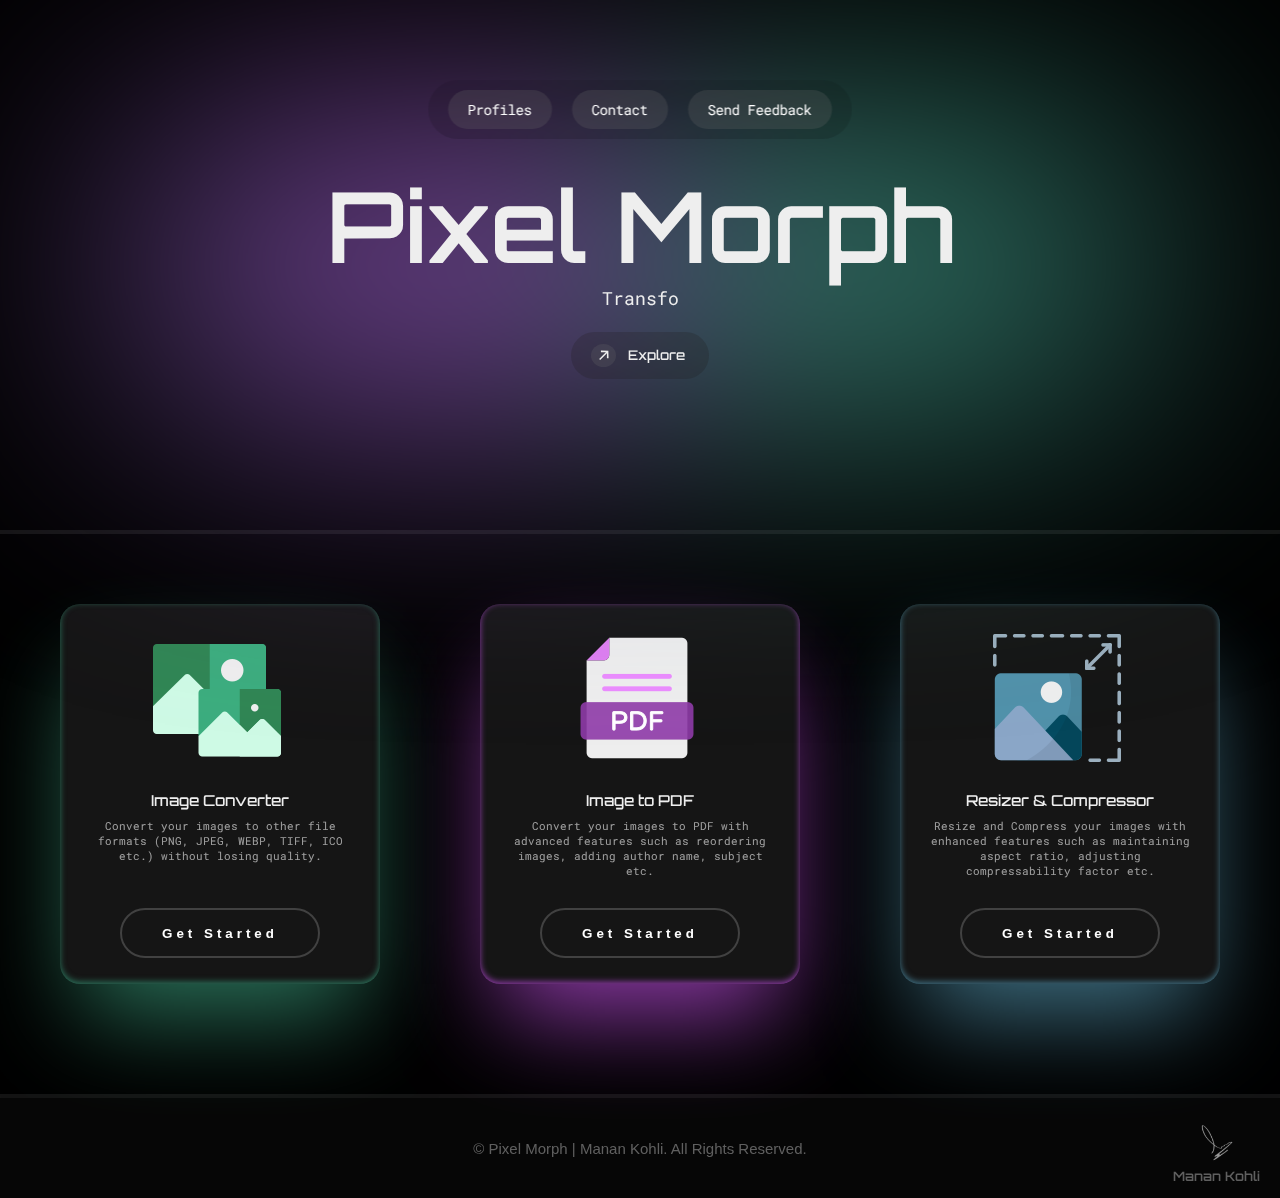
<file: index.html>
<!DOCTYPE html>
<html lang="en">
<head>
    <meta charset="UTF-8">
    <meta name="viewport" content="width=device-width, initial-scale=1.0">
    <title>Pixel Morph</title>
    <link rel="stylesheet" href="styles.css">
    <link rel="icon" href="favicon.ico" type="image/x-ico">

</head>
<body>
<div class="blob-outer-container">
    <div class="blob-inner-container">
        <div class="blob"></div>
    </div>
</div>
<div class="home-page">
  <nav class="navbar">
    <div class="nav-item">
        <button class="nav-btn">Profiles</button>
        <div class="dropdown">
            <a href="https://www.instagram.com/manankohli_2310/" target="_blank">Instagram</a>
            <a href="https://x.com/manan_kohli23" target="_blank">Twitter</a>
            
        </div>
    </div>

    <div class="nav-item">
        <button class="nav-btn">Contact</button>
        <div class="dropdown">
            <a href="mailto:manankohli38@gmail.com">Email</a>
        </div>
    </div>

    <div class="nav-item">
        <button class="nav-btn">Send Feedback</button>
        <div class="dropdown">
            <a href="mailto:manankohli38@gmail.com?subject=Feedback">Email Feedback</a>
        </div>
    </div>
  </nav>
    <div class="title">Pixel Morph</div>
    <br>
    <span id="typewriter"></span>
    <br>
<a class="atag" style="z-index: 100; position: absolute; " href="#hr"><button  class="button" style="--clr: rgba(29, 28, 28, 0.226);">
    <span class="button__icon-wrapper">
      <svg
        viewBox="0 0 14 15"
        fill="none"
        xmlns="http://www.w3.org/2000/svg"
        class="button__icon-svg"
        width="10"
      >
        <path
          d="M13.376 11.552l-.264-10.44-10.44-.24.024 2.28 6.96-.048L.2 12.56l1.488 1.488 9.432-9.432-.048 6.912 2.304.024z"
          fill="currentColor"
        ></path>
      </svg>
  
      <svg
        viewBox="0 0 14 15"
        fill="none"
        width="10"
        xmlns="http://www.w3.org/2000/svg"
        class="button__icon-svg button__icon-svg--copy"
      >
        <path
          d="M13.376 11.552l-.264-10.44-10.44-.24.024 2.28 6.96-.048L.2 12.56l1.488 1.488 9.432-9.432-.048 6.912 2.304.024z"
          fill="currentColor"
        ></path>
      </svg>
    </span>
    Explore
  </button>
</a>
</div>
<hr id="hr">
<main id="main">
<div class="content container-wrapper">
    <a href="file.html" class="container container1"><img class="image1" src="FC.png" alt="File Converter">
       <br> Image Converter<p> Convert your images to other file formats (PNG, JPEG, WEBP, TIFF, ICO etc.) without losing quality.</p>
       <button class="button1 type1 but">
        <span class="btn-txt">Get Started</span>
      </button>
    </a>
    <a href="pdf.html" class="container container2"><img class="image" src="PDF.png" alt="PDF converter">
        <br> Image to PDF<p> Convert your images to PDF with advanced features such as reordering images, adding author name, subject etc. </p>
        <button class="button1 type1 but1">
          <span class="btn-txt">Get Started</span>
        </button>
    </a>
    <a href="cnr.html" class="container container3"><img class="image" src="C&R.png" alt="Resizer and Compressor">
       <br> Resizer & Compressor<p> Resize and Compress your images with enhanced features such as maintaining aspect ratio, adjusting compressability factor etc.</p>
       <button class="button1 type1 but2">
        <span class="btn-txt">Get Started</span>
      </button>
    </a>
</div>
</main>
<hr class="hr1">
<footer>
  <!-- Copyright (Centered) -->
  <div class="copyright">
      &copy; Pixel Morph | Manan Kohli. All Rights Reserved.
  </div>

  <!-- Right Side: Signature and Trademark -->
  <div class="right-section">
      <img src="sign.png" alt="Signature">
      <p> Manan Kohli</p>
  </div>
</footer>
<script src="script.js"></script>
</body>
</html>
</file>
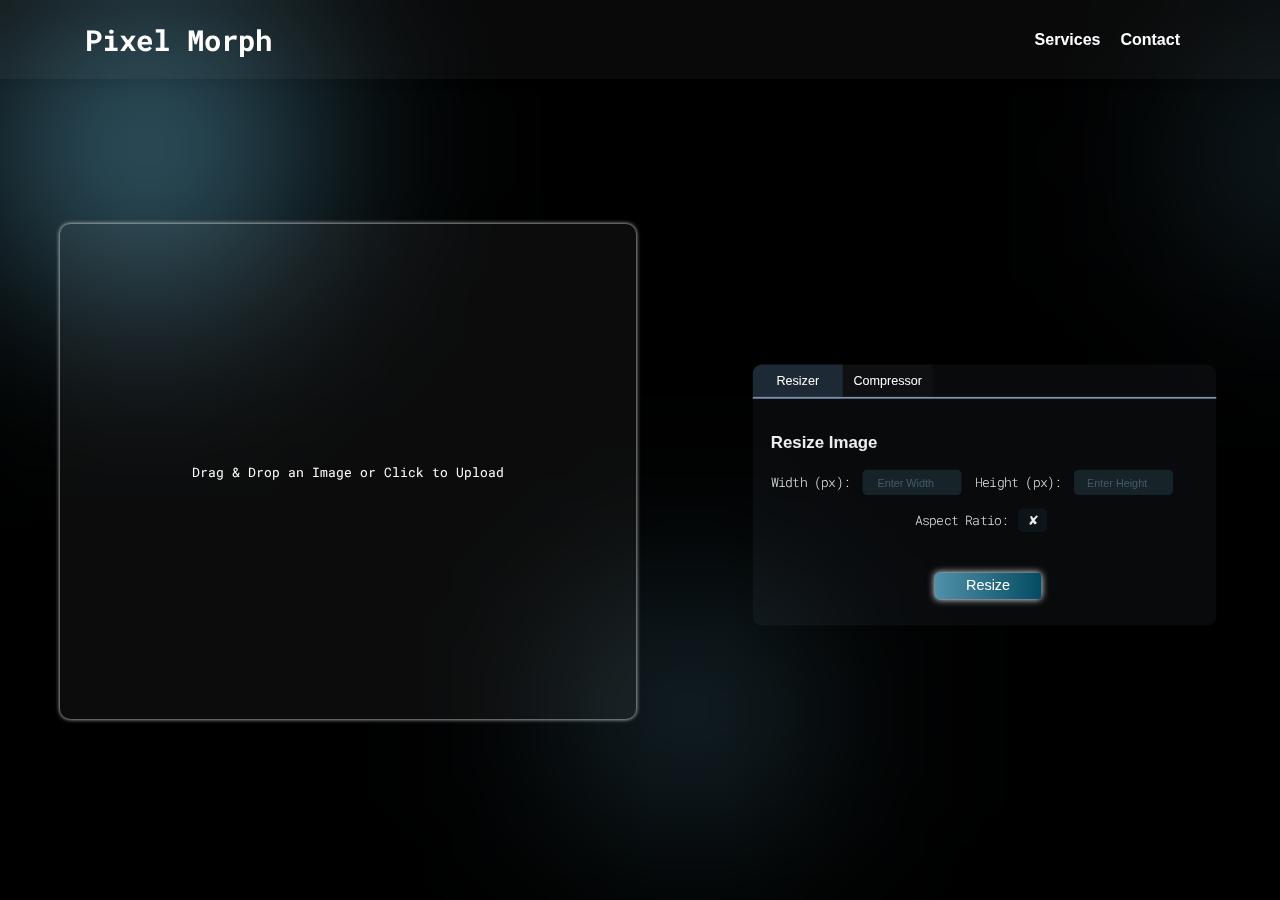
<file: cnr.html>
<!DOCTYPE html>
<html lang="en">
<head>
  <meta charset="UTF-8" />
  <meta name="viewport" content="width=device-width, initial-scale=1.0" />
  <title>Pixel Morph - Image Resizer & Compressor</title>
  <link rel="stylesheet" href="cnr.css">
  <link rel="icon" href="favicon.ico" type="image/x-ico">
</head>

<body>
  <header>
    <nav class="navbar">
      <div class="navbar-left">
        <span class="heading">Pixel Morph</span>
        
      </div>
      <div class="navbar-right">
        <a href="#services">Services</a>
        <a href="#contact">Contact</a>
      </div>
      
      <div class="navbar-1">
        <div class="hamburger-menu">
            <img class="line" src="Hamburger.png" alt="Menu">
        </div>
        <div class="dropdown-menu hidden">
          <a href="#services">Services</a>
          <a href="#contact">Contact</a>
        </div>
      </div>
    </nav>
    
  </header>
  <div class="main-layout">
  <div class="container">
    <div class="image-preview-wrapper">
      <div class="image-preview" id="imagePreview">
        <p>Drag & Drop an Image or Click to Upload</p>
        <canvas id="canvas"></canvas>
        <input type="file" id="fileInput" accept="image/*" />
        <button class="replace-button" id="replaceButton">Upload New Image</button>
      </div>
    </div>
  </div>

  <div class="tools-container">
    <div class="tool-buttons">
      <button class="tool-button active" id="resizerTool">Resizer</button>
      <button class="tool-button" id="compressorTool">Compressor</button>
    </div>
    <div class="tools-separator"></div>

    <div class="tools" id="resizeTools">
      <h3>Resize Image</h3>
      <label for="resizeWidth">Width (px):</label>
      <input type="number" id="resizeWidth" placeholder="Enter Width" />
      <label for="resizeHeight">Height (px):</label>
      <input type="number" id="resizeHeight" placeholder="Enter Height" />
      <br>
      <label for="aspectLock" class="aspectlabel">Aspect Ratio:</label>
      <button id="aspectLock">✘</button>
      <button onclick="resizeImage()" class="resize-button">Resize</button>
    </div>

    <div class="tools" id="compressionTools">
      <h3>Compress Image</h3>
      <label for="compressionQuality">Quality (0.8 - 1.0):</label>
      <input type="number" id="compressionQuality" step="0.01" min="0.8" max="1.0" value="0.8" />
      <br>
      <p>
      *Smaller the value, more is the compresssion.</p>
      <button onclick="compressImage()" class="compress-button">Compress</button>
    </div>
  </div>
</div>
  <div id="loadingScreen" class="loading-screen">
    <div class="loader">
      <div class="loading-bar"></div>
      <div class="loading-bar"></div>
      <div class="loading-bar"></div>
      <div class="loading-bar"></div>
    </div>
  </div>

  <div class="thankyouoverlay" id="thankyouoverlay">
  <div id="thankYouScreen" class="popup">
    <h2>Conversion Successful!</h2>
    <a id="downloadButton" download="processed-image.png">Download File</a>
    <button id="convertMoreButton">Convert More Files</button>
  </div>
  </div>
  <script src="cnr.js"></script>
</body>
</html>
</file>
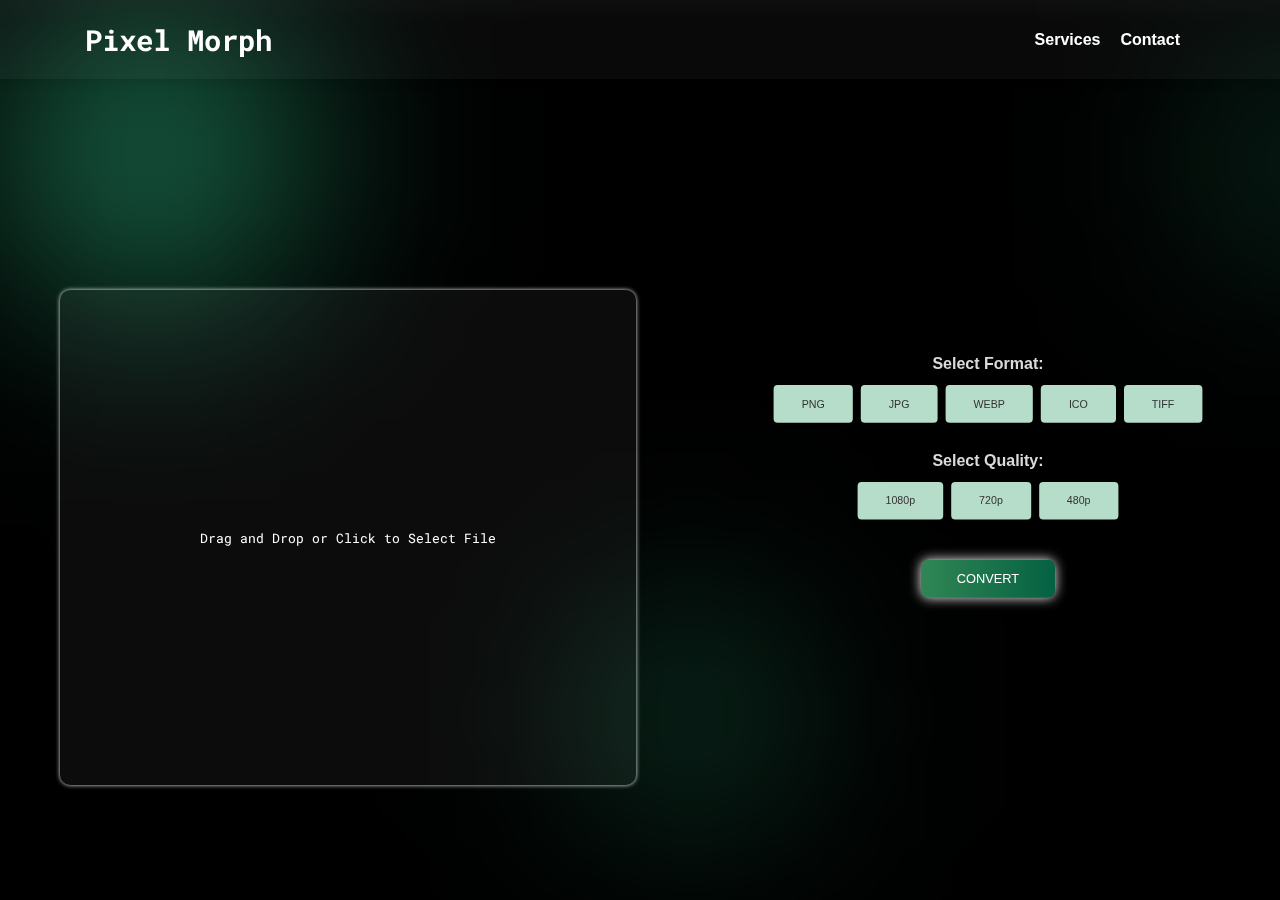
<file: file.html>
<!DOCTYPE html>
<html lang="en">
<head>
  <meta charset="UTF-8">
  <meta name="viewport" content="width=device-width, initial-scale=1.0">
  <title>Pixel Morph - File Converter</title>
  <link rel="stylesheet" href="file.css">
  <link rel="icon" href="favicon.ico" type="image/x-ico">
  
</head>
<body>
  <header>
    <nav class="navbar">
      <div class="navbar-left">
        <span class="heading">Pixel Morph</span>
        
      </div>
      <div class="navbar-right">
        <a href="#services">Services</a>
        <a href="#contact">Contact</a>
      </div>
      
      <div class="navbar-1">
        <div class="hamburger-menu">
            <img class="line" src="Hamburger.png" alt="Menu">
        </div>
        <div class="dropdown-menu hidden">
          <a href="#services">Services</a>
          <a href="#contact">Contact</a>
        </div>
      </div>
    </nav>
    
  </header>
  
  <div class="main-layout">
    <div id="dragDropArea" class="drag-drop-area">
      <div id="drag-drop-area-content" class="drag-drop-area-content">
        Drag and Drop or Click to Select File
      </div>
      <input type="file" id="fileInput" hidden>
    </div>

    <div class="right-pane">
      <h2>Select Format:</h2>
      <div class="button-group">
        <button class="option-btn" data-format="png">PNG</button>
        <button class="option-btn" data-format="jpg">JPG</button>
        <button class="option-btn" data-format="webp">WEBP</button>
        <button class="option-btn" data-format="ico">ICO</button>
        <button class="option-btn" data-format="tiff">TIFF</button>
      </div>

      <h2>Select Quality:</h2>
      <div class="button-group">
        <button class="option-btn" data-quality="1080p">1080p</button>
        <button class="option-btn" data-quality="720p">720p</button>
        <button class="option-btn" data-quality="480p">480p</button>
      </div>

      <button id="convertButton" class="convert-btn">CONVERT</button>
    </div>
  </div>
  
  <div id="loadingOverlay" class="loading-overlay hidden">
    <div class="loader">
      <div class="loading-bar"></div>
      <div class="loading-bar"></div>
      <div class="loading-bar"></div>
      <div class="loading-bar"></div>
    </div>
  </div>

  <div id="thankYouSlide" class="thank-you-slide hidden">
   <div class="thank-you-message"> <h2>Conversion Successful!</h2>
    <button id="downloadButton" class="download-btn">Download File</button>
    <button id="convertMoreButton" class="convert-more-btn">Convert More Files</button>
  </div>
  </div>

  <script src="file.js"></script>
</body>
</html>
</file>
<file: styles.css>
@import url('https://fonts.googleapis.com/css2?family=Oswald:wght@200..700&family=Roboto+Mono:ital,wght@0,100..700;1,100..700&display=swap');
@import url('https://fonts.googleapis.com/css2?family=Orbitron:wght@400..900&family=Quantico:ital,wght@0,400;0,700;1,400;1,700&display=swap');
* {
    padding: 0;
    margin: 0;
    box-sizing: border-box;
    outline: 0;
    user-select: none;
    -webkit-user-select: none;
    -moz-user-select: none;
    -ms-user-select: none;
    font-family: sans-serif;
    -webkit-tap-highlight-color: rgba(32, 110, 77, 0) !important;
    -webkit-focus-ring-color: rgba(255, 255, 255, 0) !important;
    outline: none !important;
}
body, html{
    background-color: rgb(0, 0, 0);
    clip-path: inset(0 0 0 0);
    overflow-x: hidden;
    overflow-y: auto;
    will-change: transform;
}
body::-webkit-scrollbar {
    width: 8px;               
  }
  
body::-webkit-scrollbar-track {
    background: rgba(0, 0, 0, 0);        
  }
  
 body::-webkit-scrollbar-thumb {
    padding: 2px;
    background-color: rgba(65, 64, 64, 0.185);   
    border-radius: 20px;       
}
.home-page {
    position: relative;
    background-color: #000000;
    min-height: 530px;
    height: 530px; 
    max-height: 530px;
    display: flex;
    width: 100vw;
    flex-direction: column;
    overflow: hidden;
    justify-content: center;
    align-items: center;
    white-space: nowrap;
    color: #eee;
    
}

.blob-outer-container {
    display: flex;
    align-items: center;
    justify-content: center;
    position: absolute;
    min-height: 530px;
    height: 530px; 
    width: 100%;
    overflow: hidden;
    z-index: 100;
    filter: blur(150px);
}

.blob-inner-container {
    border-radius: 99999px;
    width: 100vw;
    min-height: 250px;
    height: 300px;
    min-width: 1000px;
    overflow: hidden;
    background-color: rgb(43, 115, 91);
    transform: scale(0.8);
}

.blob {
    overflow: hidden;
    width: 100vw;
    height: 100vh;
    margin: 0;
    background: conic-gradient(from 0deg, rgb(60, 161, 127), rgb(79, 142, 167) , #ac47ca);
    animation: spinBlob 8s linear infinite;
}

@keyframes spinBlob {
    0% {
        transform: rotate(0deg) scale(2);
    }

    100% {
        transform: rotate(1turn) scale(2);
    }
}
.navbar {
  
  position: absolute;
  top: 0;
  left: 50%;
  transform: translateX(-50%);
  display: flex;
  gap: 20px;
  padding: 10px 20px;
  background: rgba(0, 0, 0, 0.11); 
  border-radius: 50px;
  backdrop-filter: blur(10px);
  z-index: 1000;
  margin-top: 80px;
}

.nav-item {
  position: relative;
}

.nav-btn {
  font-family: Roboto Mono, Arial, Helvetica, sans-serif;
  background: rgba(109, 108, 108, 0.226);
  color: white;
  border: none;
  padding: 10px 20px;
  border-radius: 50px;
  font-size: 14px;
  cursor: pointer;
  transition: 0.3s;
}

.nav-btn:hover {
  background: #eee;
  color: black;
}

.dropdown {
  font-family: Roboto Mono, Arial, Helvetica, sans-serif;
  display: none;
  position: absolute;
  top: 40px;
  left: 50%;
  transform: translateX(-50%);
  background: rgba(0, 0, 0, 0.938);
  border-radius: 10px;
  overflow: hidden;
  z-index: 100000;
}

.dropdown a {
  font-family: Roboto Mono, Arial, Helvetica, sans-serif;
  font-size: 13px;
  display: block;
  padding: 10px 15px;
  color: white;
  text-decoration: none;
  transition: 0.3s;
  z-index: 100000;
}

.dropdown a:hover {
  background: #eee;
  color: black;
  z-index: 100000;
}

.nav-item:hover .dropdown {
  display: block;
}
.title{
    z-index: 100;
    margin-bottom: 80px;
    display: flex;
    align-items: center;
    justify-content: center;
    font-family: Orbitron,Quantico ,Roboto Mono, Arial, Helvetica, sans-serif;
    font-size: 98px;
    color: #eee;
    font-weight: 600;
    position: absolute;
}
#typewriter {
    margin-top: 65px;
    z-index: 100000;
    font-family: Roboto Mono, Arial, Helvetica, sans-serif;
    font-size: 18px;
    color: #eee;
}

.button {
    margin-top: 180px;
    z-index: 1000000;
    text-decoration: none;
    display: inline-flex;
    border: none;
    cursor: pointer;
    align-items: center;
    gap: 0.75rem;
    background-color: var(--clr);
    color: #eee;
    border-radius: 10rem;
    font-family: Orbitron,Roboto Mono, Arial, Helvetica, sans-serif;
    font-weight: 500;
    padding: 0.75rem 1.5rem;
    padding-left: 20px;
    white-space: nowrap;
    overflow: hidden;
    text-overflow: ellipsis;
    transition: background-color 0.3s;
  }
  
  .button__icon-wrapper {
    flex-shrink: 0;
    width: 25px;
    height: 23px;
    position: relative;
    color: var(--clr);
    background-color: rgba(109, 108, 108, 0.226);
    border-radius: 50%;
    display: grid;
    place-items: center;
    overflow: hidden;
    color: #eee;
  }
  
  .button:hover {
    background-color: #eee;
    color: black;
  }
  
  .button:hover .button__icon-wrapper {
    color: #000000;
  }
  
  .button__icon-svg--copy {
    position: absolute;
    transform: translate(-150%, 150%);
  }
  
  .button:hover .button__icon-svg:first-child {
    transition: transform 0.3s ease-in-out;
    transform: translate(150%, -150%);
  }
  
  .button:hover .button__icon-svg--copy {
    transition: transform 0.3s ease-in-out 0.1s;
    transform: translate(0);
  }
  
hr{
    background-color: rgba(65, 64, 64, 0.171);
    z-index: 100000;
    border: 2px solid rgba(65, 64, 64, 0.171);
}

.container-wrapper {
    display: flex;
    justify-content: center;
    align-items: center;
    gap: 100px; 
    margin-top: 70px;
}

.container {
    width: 320px; 
    height: 380px; 
    background-color: #4646464b; 
    border-radius: 20px; 
    display: flex;
    flex-direction: column;
    align-items: center;
    font-size: 15px;
    font-weight: 500;
    color: #eee;
    font-family: Orbitron;
    text-decoration: none;
     transition:  transform 0.2s ease-in-out;
}

.image{
    margin-top: 30px;
    margin-left: 93px;
    align-self: flex-start;
    padding-bottom: 10px;
    
}
.image1{
  margin-left: 93px;
    margin-top: 40px;
    align-self: flex-start;
    
}
.container1{
    box-shadow: rgb(43, 115, 91) 0px 50px 100px -20px, rgb(0, 0, 0) 0px 30px 60px -30px, rgb(43, 115, 91) 0px -2px 6px 0px inset;
}
.container2{
    box-shadow: #8f3ba8 0px 50px 100px -20px, rgb(0, 0, 0) 0px 30px 60px -30px, #8f3ba8 0px -2px 6px 0px inset;

}
.container3{
    box-shadow: rgb(63, 112, 131) 0px 50px 100px -20px, rgb(0, 0, 0) 0px 30px 60px -30px, rgb(63, 112, 131) 0px -2px 6px 0px inset;
}
.container p{
    font-family:Roboto Mono ,Arial, Helvetica, sans-serif;
    font-weight:400;
    font-size: 11px;
    color: #eeeeeea2;
    padding: 0 30px 30px 30px;
    text-align: center;
    margin-top: 8px;
}

.button1 {
    height: 50px;
    width: 200px;
    position: relative;
    background-color: transparent;
    cursor: pointer;
    border: 2px solid #414141;
    overflow: hidden;
    border-radius: 30px;
    color: #ffffff;
    z-index: 100000;
    transition: all 0.6s ease-in-out;
  }
  .but{
    margin-top: 15px;
  }
  .btn-txt {
    z-index: 1;
    font-weight: 700;
    letter-spacing: 4px;
  }
  
  .type1::after {
    content: "";
    position: absolute;
    left: 0;
    top: 0;
    transition: all 0.7s ease-in-out;
    background-color: #25252570;
    border-radius: 30px;
    visibility: hidden;
    height: 10px;
    width: 10px;
    z-index: -1;
  }
  
  .but:hover {
    color: rgb(43, 115, 91);
  }
  .but2:hover {
    color: rgb(63, 112, 131);
  }
  .but1:hover {
    color: #8f3ba8;
  }
  
  .type1:hover::after {
    visibility: visible;
    transform: scale(100) translateX(2px);
  }

  .hr1{
      margin-top: 110px;
  }
    
  footer {
      height: 100px;
      background-color: #2424242a;
      color: rgba(129, 129, 129, 0.726);
      display: flex;
      align-items: center;
      justify-content: space-between;
      padding: 0 20px;
      font-family: Arial, sans-serif;
      position: relative; 
  }

  .copyright {
      position: absolute;
      left: 50%;
      transform: translateX(-50%);
      font-size: 15px;
      white-space: nowrap;
  }

  .right-section {
      display: flex;
      flex-direction: column;
      align-items: center;
      justify-content: center;
      text-align: center;
      position: absolute;
      right: 20px;
  }

  .right-section img {
      height: 60px; 
      width: auto;
      opacity: 0.6;
  }

  .right-section p {
      margin-top: -5px;
      font-size: 13px;
      font-family: Orbitron ,Oswald ,Arial, Helvetica, sans-serif;
      font-weight: 600;
  }

@media (max-width: 800px) {
  footer {
        display: flex;
        flex-direction: column;
        justify-content: center;
        align-items: center;
        height: 150px;
    }

  .copyright {
        text-align: center;
        margin-bottom: 50px;
    }

  .right-section {
        position: static;
        margin-top: 45px;
    }
}
@media (max-width:430px) {
  .copyright{
    font-size: 12px;
  }
  .right-section{
    transform: scale(0.98);
  }
}
@media (max-width: 852px) {
  .home-page{
    height: 700px;
    min-height: 700px;
    max-height: 700px;
  }
  .blob-outer-container{
    min-height: 700px;
    height: 700px; 
  }
  .navbar{
    margin-top: 175px;
  }
  
  body::-webkit-scrollbar {
      display: none;
      scrollbar-width: none;
      /* pointer-events: none; */
  }
}

@media (max-width: 750px)and (min-width:650px){
  .title{
    transform: scale(0.88);
  }
  .navbar{
    transform: scale(0.9) translate(-50%);
    margin-left: -22px;
  }
} 
@media (max-width:650px) and (min-width:600px) {
  .title{
    transform: scale(0.8);
  }
  .navbar{
    transform: scale(0.9) translate(-50%);
    margin-left: -22px;
  }
  
}
@media (max-width:1250px) and (min-width:1150px){
  .container-wrapper{
    transform: scale(0.9);
  }
  
}
@media (max-width:1150px) and (min-width:1000px) {
  .home-page{
    height: 490px;
    min-height: 490px;
    max-height: 490px;
  }
  .blob-outer-container{
    min-height: 490px;
    height: 490px; 
  }
  
}
@media (max-width:1150px) and (min-width:1130px) {
  .container-wrapper{
    transform: scale(0.85);
    margin-top: 50px;
  }
}
@media (max-width:1130px) {
  .container-wrapper img{
    margin-left: 88px;
   } 
   .container-wrapper{
    transform: scale(0.84);
    margin-top: 50px;
  }
}
@media (max-width:1100px) and (min-width:1000px) {
  .container-wrapper img{
    margin-left: 88px;
    margin-right: 78px;
   } 
   .container-wrapper{
    transform: scale(0.84);
    margin-top: 50px;
  }
}
@media (max-width:1000px)  {
  .container-wrapper img{
    margin-left: 88px;
    margin-right: 78px;
   } 
   .container-wrapper{
    margin-top: 20px;
    flex-wrap: wrap;
  }
  .hr1{
    margin-top: 35px;
  }
  
}
@media (max-width:1000px) and (min-width:850px) {
  .container-wrapper{
    transform: scale(0.9);
    margin-top: 20px;
    gap: 100px;
    flex-wrap: wrap;
  }
  .hr1{
    margin-top: 50px;
  }
}
@media (max-width:747px) and (min-width:550px) {
  .container-wrapper{
    transform: scale(1.02);
    margin-top: 60px;
    gap: 100px;
    flex-wrap: wrap;
  }
  .hr1{
    margin-top: 90px;
  }
}
@media (max-width:600px){
  .title {
    transform: scale(0.7);
}
  .navbar{
    margin-top: 188px;
    margin-left: -28px;
    transform: scale(0.87) translate(-50%);
}
  #typewriter{
    transform: scale(0.88);
    margin-top: 50px;
  }
  .button {
    margin-top: 155px;
    transform: scale(0.9);
  }
}
@media (max-width:500px) and (min-width:450px) {
  .home-page{
    height: 600px;
    min-height: 600px;
    max-height: 600px;
  }
  .blob-outer-container{
    min-height: 600px;
    height: 600px; 
  }
  .navbar{
    margin-top: 140px;
    margin-left: -28px;
    transform: scale(0.87) translate(-50%);
}
.title {
  transform: scale(0.58);
}
}
@media (max-width:450px) and (min-width:400px) {
  .home-page{
    height: 490px;
    min-height: 490px;
    max-height: 490px;
  }
  .blob-outer-container{
    min-height: 490px;
    height: 490px; 
  }
  .navbar{
    margin-top: 100px;
    margin-left: -33px;
    transform: scale(0.85) translate(-50%);
}
.title {
  transform: scale(0.58);
  margin-top: 25px;
}
.container-wrapper{
  margin-top: -10px;
}
#typewriter{
  margin-top: 75px;
}
.button {
  margin-top: 185px;
  transform: scale(0.9);
}
.hr1{
  margin-top: 0px;
}
}
@media (max-width:400px) and (min-width:370px) {
  .home-page{
    height: 490px;
    min-height: 490px;
    max-height: 490px;
  }
  .blob-outer-container{
    min-height: 490px;
    height: 490px; 
  }
  .navbar{
    margin-top: 105px;
    margin-left: -45px;
    transform: scale(0.8) translate(-50%);
}
.title {
  transform: scale(0.5);
  margin-top: 25px;
}
.container-wrapper{
  margin-top: -50px;
}
#typewriter{
  transform: scale(0.82);
  margin-top: 70px;
}
.button {
  margin-top: 180px;
  transform: scale(0.9);
}
.hr1{
  margin-top: -10px;
}
}
@media (max-width:370px) and (min-width:200px) {
  .home-page{
    height: 450px;
    min-height: 450px;
    max-height: 450px;
  }
  .blob-outer-container{
    min-height: 450px;
    height: 450px; 
  }
  .navbar{
    margin-top: 100px;
    margin-left: -65px;
    transform: scale(0.7) translate(-50%);
}
.title {
  transform: scale(0.45);
  margin-top: 25px;
}
.container-wrapper{
  margin-top: -100px;
}
#typewriter{
  transform: scale(0.76);
  margin-top: 50px;
}
.button {
  margin-top: 150px;
  transform: scale(0.9);
}
.hr1{
  margin-top: -80px;
}
  
}
@media  (max-width:550px) and (min-width: 450px) {
  .container-wrapper{
    transform: scale(0.9);
    margin-top: -30px;
    gap: 100px;
    flex-wrap: wrap;
  }
  .hr1{
    margin-top: 0px;
  }
}
@media (max-width:450px) {
  .container-wrapper{
    gap: 120px;
    transform: scale(0.9);
  }
  
}

@media (max-width:400px) {
  .container-wrapper{
    gap: 120px;
    transform: scale(0.85);
  }
} 
@media (max-width:370px) {
  .container-wrapper{
    gap: 120px;
    transform: scale(0.78);
  }
}
</file>
<file: cnr.css>
@import url('https://fonts.googleapis.com/css2?family=Oswald:wght@200..700&family=Roboto+Mono:ital,wght@0,100..700;1,100..700&display=swap');

* {
  -webkit-tap-highlight-color: rgba(32, 110, 77, 0) !important;
  -webkit-focus-ring-color: rgba(255, 255, 255, 0) !important;
  outline: none !important;
}

body,
html {
  margin: 0;
  padding: 0;
  width: 100%;
  height: 100%;
  font-family: Arial, sans-serif;
  box-sizing: border-box;
  background-color: rgb(0, 0, 0);
  scroll-behavior: smooth;
}

.heading {
  font-family: Roboto Mono, Arial, Helvetica, sans-serif;
  font-weight: 700;
}

.navbar {
  position: fixed;
  top: 0;
  width: 100%;
  display: flex;
  justify-content: space-between;
  align-items: center;
  padding: 20px 40px;
  background: rgba(255, 255, 255, 0.034);
  backdrop-filter: blur(10px);
  box-shadow: 0 2px 10px rgba(0, 0, 0, 0.1);
  z-index: 1000;
}

.navbar-right {
  padding-right: 120px;
}

.navbar-left {
  padding-left: 45px;
}

.navbar-left,
.navbar-right {
  display: flex;
  align-items: center;
}

.navbar-right a {
  margin-right: 20px;
  text-decoration: none;
  color: #ffffff;
  font-size: 1rem;
  font-weight: bold;
  position: relative;
  transition: color 0.3s ease-in-out;
}

.navbar-right a:hover {
  color: #ffffff;
}

.navbar-right a::after {
  content: '';
  position: absolute;
  left: 0;
  bottom: -5px;
  width: 0%;
  height: 2px;
  background: #ffffff;
  transition: width 0.3s ease-in-out;
}

.navbar-right a:hover::after {
  width: 100%;
}

.navbar-left {
  font-size: 1.82rem;
  color: #ffffff;
  font-weight: bold;
}

.main-layout {
  display: flex;
  will-change: transform;
  width: 100%;
  min-height: 100vh;
  flex-direction: row;
  justify-content: center;
  align-items: center;
  position: relative;
  z-index: 1;
  background-image: url('Landscape2.png');
  background-size: cover;
  background-attachment: fixed;
  overflow: hidden;
}

.container {
  display: flex;
  gap: 0px;
  width: 100%;
}

.image-preview-wrapper {
  display: flex;
  flex-direction: column;
  flex: 1;
}

.image-preview {
  max-height: 55vh;
  width: 45%;
  min-height: 55vh;
  display: flex;
  justify-content: center;
  align-items: center;
  position: relative;
  cursor: pointer;
  flex-direction: column;
  overflow: hidden;
  margin-top: 43px;
  margin-left: 60px;
  background-color: #ffffff0c;
  box-shadow: inset 0 0 0 4px #dddddd00,
    0 0 4px #eee;
  transition: background 0.3s ease-in-out, box-shadow 0.3s;
  border-radius: 10px;
  box-shadow: 0 0 4px #eee;
  font-family: Roboto Mono, Arial, Helvetica, sans-serif;
  font-weight: 400;
}

.image-preview:hover {

  background: #fafafa00;
  box-shadow: 0 0 4px #eee,
    inset 0 0 0 2px #8aa6c7e1,
    inset 0 0 0 4px #00000000;
}

.image-preview p {
  position: absolute;
  font-size: 12.5px;
  color: #ffffff;
  pointer-events: none;
  text-align: center;
  margin: 0;
}

.image-preview.inactive {

  background-color: #f8f8f800;
  cursor: default;
}

.image-preview.dragging {

  background-color: #f1f8ff0c;
}

.image-preview canvas {
  max-width: 85%;
  max-height: 75%;
}


.replace-button {
  width: 210px;
  margin-left: 300px;
  color: #eee;
  display: none;
  margin-top: 10px;
  margin-right: 308px;
  padding: 5px 10px;
  font-size: 12.5px;
  cursor: pointer;
  border: none;
  box-shadow: inset 0 0 0 4px #dddddd00,
    0 0 2px #eee;
  transition: background 0.3s ease-in-out, box-shadow 0.3s;
  border-radius: 10px;
  box-shadow: 0 0 2px #eee;
  border-radius: 5px;
  background-color: #f1f1f105;
}

.replace-button:hover {

  background: #fafafa13;
  box-shadow: 0 0 4px #eee,
    inset 0 0 0 1px #8aa6c7e1,
    inset 0 0 0 4px #00000000;
}

.replace-button.active {
  display: block;
}

.tools-container {
  font-family: Arial, Helvetica, sans-serif;
  position: absolute;
  top: 55%;
  right: 6%;
  max-height: 290px;
  transform: translateY(-50%) scale(0.9);
  display: flex;
  flex-direction: column;
  align-items: flex-start;
  background-color: #8aa6c710;
  border-radius: 10px;
}

h3 {
  color: #eee;
}

.tool-buttons {
  display: flex;
  gap: 0px;
}

#resizerTool {
  border-top-left-radius: 10px
}

.tool-button {
  padding: 10px 0px;
  background-color: #4444441f;
  color: white;
  border: none;
  border-radius: 1px;
  cursor: pointer;
  font-size: 14px;
  width: 100px;
  text-align: center;
  margin: 0;
}

.tool-button:hover {
  background-color: #41607960;
}

.tool-button.active {
  background-color: #41607960;
  color: white;
}

.tools-separator {
  width: 100%;
  height: 2px;
  background-color: #8aa6c7e1;
  margin-top: 0px;
}

.tools {
  display: none;
  padding: 20px;
  border-radius: 1px;
  background-color: #ffffff00;
  margin-top: 0px;
  width: 475px;
  height: 250px;
}

.tools.active {
  display: block;
}

label {
  margin-right: 10px;
  color: #eee;
  font-size: 14px;
  font-weight: 300;
  font-family: Roboto Mono, Arial, Helvetica, sans-serif;
}

input[type="number"] {
  height: 18px;
  width: 100px;
  margin-right: 10px;
  padding: 5px;
  font-size: 14px;
  border: none;
  color: #eee;
  background-color: #3663754b;
  border-radius: 5px;
  text-align: center;
}

input::placeholder {
  font-size: 12px;
  color: #8aa6c767;
}

button {
  margin-left: -3px;
  padding: 5px 10px;
  font-size: 14px;
  cursor: pointer;
  margin-top: 15px
}

.aspectlabel {
  margin-left: 160px;
  color: #eee;
  font-size: 14px;
  font-weight: 300;
  font-family: Roboto Mono, Arial, Helvetica, sans-serif;
}

#aspectLock {
  background-color: #43819e17;
  border: none;
  color: #eee;
  border-radius: 5px;
}

input[type="file"] {
  display: none;
}

.resize-button {
  margin-top: 45px;
  background-image: linear-gradient(to right, #5191aa 0%, #044b61 50%, #3c93ad 100%);
  font-size: 16px;
  color: #fff;
  border: none;
  margin-left: 182px;
  padding-right: 35px;
  padding-left: 35px;
  padding-top: 6px;
  padding-bottom: 6px;
  transition: 0.5s;
  background-size: 200% auto;
  box-shadow: 0 0 8px #eee;
  border-radius: 5px;
  display: block;
}

.resize-button:hover {
  background-position: right center;
  color: #fff;
  text-decoration: none;
}

.compress-button {
  margin-top: 50px;
  background-image: linear-gradient(to right, #5191aa 0%, #044b61 50%, #3c93ad 100%);
  font-size: 16px;
  color: #fff;
  border: none;
  margin-left: 182px;
  padding-right: 35px;
  padding-left: 35px;
  padding-top: 6px;
  padding-bottom: 6px;
  transition: 0.5s;
  background-size: 200% auto;
  box-shadow: 0 0 8px #eee;
  border-radius: 5px;
  display: block;
}

.compress-button:hover {
  background-position: right center;
  color: #fff;
  text-decoration: none;
}

.loading-screen {
  position: fixed;
  top: 0;
  left: 0;
  width: 100vw;
  height: 100vh;
  background-color: rgba(0, 0, 0, 0.5);
  display: flex;
  justify-content: center;
  align-items: center;
  z-index: 1000;
  visibility: hidden;
  opacity: 0;
  transition: opacity 0.3s ease;
}

.loading-screen.active {
  visibility: visible;
  opacity: 1;
}

.loader {
  display: flex;
  justify-content: center;
  align-items: center;
  position: relative;
}

.loading-bar {
  width: 20px;
  height: 10px;
  margin: 0 5px;
  background-color: #97ccdaf5;
  border-radius: 5px;
  animation: loading-wave-animation 1s ease-in-out infinite;
  box-shadow: 0 0 7px #eee;
}

.loading-bar:nth-child(2) {
  animation-delay: 0.1s;
}

.loading-bar:nth-child(3) {
  animation-delay: 0.2s;
}

.loading-bar:nth-child(4) {
  animation-delay: 0.3s;
}

@keyframes loading-wave-animation {
  0% {
    height: 10px;
  }

  50% {
    height: 50px;
  }

  100% {
    height: 10px;
  }
}

.thankyouoverlay {
  position: fixed;
  top: 0;
  left: 0;
  width: 100vw;
  height: 100vh;
  background-color: rgba(0, 0, 0, 0.5);
  display: none;
  justify-content: center;
  align-items: center;
  z-index: 1000;
}

.thankyouoverlay.active {
  display: flex;
}

.popup {
  width: 302px;
  position: fixed;
  top: 50%;
  left: 50%;
  transform: translate(-50%, -50%);
  background: #131f26d6;
  padding: 22px 20px 20px 20px;
  box-shadow: 0 0 10px #eee;
  text-align: center;
  z-index: 1000;
  border-radius: 15px;
}

.popup h2 {
  color: #eee;
  font-size: 18px;
  font-family: Roboto Mono, Arial, Helvetica, sans-serif;
}

.popup.active {
  display: block;
}

#downloadButton {
  background-image: linear-gradient(to right, rgb(43, 92, 115) 0%, #4081a7 51%, #3c76ad 100%);
  color: white;
  text-decoration: none;
  border: none;
  cursor: pointer;
  font-size: 13px;
  border-radius: 5px;
}

#convertMoreButton {
  background: #a4ccf7;
  color: rgb(36 60 74);
  text-decoration: none;
  border: none;
  cursor: pointer;
  font-size: 13px;
  border-radius: 5px;
}

.popup a,
.popup button {
  display: inline-block;
  margin: 10px;
  padding: 10px 13px;
  text-decoration: none;
  border: none;
  cursor: pointer;
  border-radius: 5px;
}

#downloadButton:hover {
  background-image: linear-gradient(to right, rgba(43, 92, 115, 0.808) 0%, #4081a7c5 51%, #3c76add0 100%);
}

#convertMoreButton:hover {
  background: #a4ccf7d3;
}

.tools p {
  font-family: Arial, Helvetica, sans-serif;
  color: #eee;
  font-size: 12px;
  margin-left: 120px;
  font-weight: 100;
  font-style: italic;
}

.navbar-1 {
  display: none;
  justify-content: flex-end;
  align-items: center;
  padding: 10px 20px;
  padding-right: 60px;
  background: #33333300;
  color: #fff;
}

.navbar-1:focus,
.navbar-1:visited,
.navbar-1:active {
  outline: none;
}

.hamburger-menu {
  display: none;
  flex-direction: column;
  gap: 5px;
  cursor: pointer;
  z-index: 1001;
}

.hamburger-menu .line {
  margin-top: -12px;
  height: 45px;
  width: 47px;
  background: #ffffff00;
  border-radius: 2px;

}

.dropdown-menu {
  display: none;
  position: absolute;
  top: 60px;
  right: 20px;
  background: rgba(255, 255, 255, 0.1);
  backdrop-filter: blur(10px);
  border-radius: 5px;
  padding: 10px;
  box-shadow: 0 2px 10px rgba(0, 0, 0, 0.3);
}

.dropdown-menu a {
  display: block;
  padding: 10px 20px;
  color: #ffffff;
  text-decoration: none;
  font-size: 1.2rem;
  transition: background 0.3s;
}

.dropdown-menu a:hover {
  background: rgba(255, 255, 255, 0.2);
  color: #ffffff;
}

@media (max-width: 852px) {
  .navbar {
    padding-left: 30px;
    padding-bottom: 0px;
  }

  .heading {
    padding-bottom: 18px;
  }

  .navbar-left {
    display: contents;
  }

  .navbar-right {
    display: none;
  }

  .navbar-1 {
    display: flex;
  }

  .hamburger-menu {
    display: flex;
  }

  .dropdown-menu {
    display: none;
  }

  .dropdown-menu.show {
    display: block;
    margin-top: 20px;
    margin-right: 65px;
  }

  .main-layout {
    display: flex;
    justify-content: center;
    align-items: center;
    flex-direction: column;
    background-image: url('Portrait2.png');
  }

  .tools-container {
    position: relative;
    margin-top: 160px;

  }

  .container {
    margin-top: 122px;
    width: 77vw;

  }

  .image-preview {
    margin-left: 120px;
  }

  .replace-button {
    margin-top: 23px;
  }
}

@media (min-width:600px) and (max-width:750px) {
  .tools-container {
    margin-bottom: -55px;
    position: relative;
    margin-top: 210px;
    margin-left: 78px;
    transform: translateY(-50%) scale(0.9);

  }

  .container {
    margin-top: 128px;
    width: 76vw;
  }

  .image-preview {
    margin-left: 1px;
    min-width: 76vw;
    max-width: 76vw;
    max-height: 380px;
    min-height: 380px;
    box-sizing: border-box;
  }
}


@media (min-width:500px) and (max-width:600px) {
  .tools-container {
    margin-bottom: -130px;
    position: relative;
    margin-top: 210px;
    margin-left: 68px;
    transform: translateY(-50%) scale(0.8);

  }

  .container {
    margin-top: 105px;
    width: 82vw;
  }

  .image-preview {
    margin-left: 1px;
    min-width: 82vw;
    max-width: 82vw;
    max-height: 380px;
    min-height: 380px;
    box-sizing: border-box;
  }
}

@media (min-width:450px) and (max-width:500px) {
  .tools-container {
    margin-bottom: -155px;
    position: relative;
    margin-top: 194px;
    margin-left: 58px;
    transform: translateY(-50%) scale(0.76);

  }

  .container {
    margin-top: 105px;
    width: 80vw;
  }

  .image-preview {
    margin-left: 1px;
    min-width: 80vw;
    max-width: 80vw;
    max-height: 380px;
    min-height: 380px;
    box-sizing: border-box;
  }
}

@media (min-width: 400px) and (max-width:450px) {
  .tools-container {
    margin-bottom: -165px;
    position: relative;
    margin-top: 190px;
    margin-left: 52px;
    transform: translateY(-50%) scale(0.7);

  }

  .container {
    margin-top: 105px;
    width: 80vw;
  }

  .image-preview {
    margin-left: 1px;
    min-width: 80vw;
    max-width: 80vw;
    max-height: 340px;
    min-height: 340px;
    box-sizing: border-box;
  }
}


@media (min-width:350px) and (max-width:400px) {
  .tools-container {
    margin-bottom: -215px;
    position: relative;
    margin-top: 155px;
    margin-left: 46px;
    transform: translateY(-50%) scale(0.6);

  }

  .container {
    margin-top: 105px;
    width: 80vw;
  }

  .image-preview {
    margin-left: 1px;
    min-width: 80vw;
    max-width: 80vw;
    max-height: 330px;
    min-height: 330px;
    box-sizing: border-box;
  }

  .image-preview p {
    padding: 10px;
    position: absolute;
    font-size: 12.5px;
    color: #ffffff;
    pointer-events: none;
    text-align: center;
    margin: 0;
  }
}

@media (max-width:350px) and (min-width:320px) {
  .tools-container {
    max-height: 320px;
    margin-bottom: -190px;
    position: relative;
    margin-top: 145px;
    margin-left: 40px;
    transform: translateY(-50%) scale(0.55);

  }

  .container {
    margin-top: 86px;
    width: 80vw;
  }

  .image-preview {
    margin-left: 1px;
    min-width: 80vw;
    max-width: 80vw;
    max-height: 315px;
    min-height: 315px;
    box-sizing: border-box;
  }

  .image-preview p {
    padding: 10px;
    position: absolute;
    font-size: 12.5px;
    color: #ffffff;
    pointer-events: none;
    text-align: center;
    margin: 0;
  }
}

@media (max-width:320px) {
  .navbar {
    padding: 12px 30px;
  }

  .heading {
    padding-bottom: 5px;
  }

  .tools-container {
    max-height: 328px;
    margin-bottom: -206px;
    position: relative;
    margin-top: 146px;
    margin-left: 35px;
    transform: translateY(-50%) scale(0.54);

  }

  .container {
    margin-top: 85px;
    width: 80vw;
  }

  .image-preview {
    margin-left: 1px;
    min-width: 80vw;
    max-width: 80vw;
    max-height: 290px;
    min-height: 290px;
    box-sizing: border-box;
  }

  .image-preview p {
    padding: 10px;
    position: absolute;
    font-size: 12.5px;
    color: #ffffff;
    pointer-events: none;
    text-align: center;
    margin: 0;
  }
}

@media (min-width:750px) and (max-width:852px) {
  .tools-container {
    position: relative;
    margin-top: 210px;
    margin-left: 95px;
    transform: translateY(-50%) scale(1);

  }

  .container {
    margin-top: 128px;
  }

  .image-preview {
    margin-left: 3px;
    min-width: 77vw;
    max-width: 77vw;
    max-height: 550px;
    min-height: 550px;
    box-sizing: border-box;
  }
}

@media (min-width:930px) and (max-width:1000px) {
  .tools-container {
    transform: translateY(-50%) scale(0.8);
  }

  .image-preview {
    width: 42%;
  }

}

@media (min-width:890px) and (max-width:930px) {
  .tools-container {
    transform: translateY(-50%) scale(0.75);
    right: -2%;
  }

  .image-preview {
    margin-left: 35px;
  }
}

@media (min-width:853px) and (max-width:890px) {
  .tools-container {
    transform: translateY(-50%) scale(0.75);
    right: -3%;
  }

  .image-preview {
    margin-left: 35px;
    width: 42%;
  }
}

@media (max-width:1300px) and (min-width:1150px) {
  .tools-container {
    right: 3%;
  }
}

@media (max-width:1200px) and (min-width:1000px) {
  .tools-container {
    transform: translateY(-50%) scale(0.85);
  }
}

@media (max-width:1150px) and (min-width:930px) {
  .tools-container {
    right: 0%;
  }

  .image-preview {
    margin-left: 35px;
  }
}

@media (min-width:1500px) {
  .tools-container {
    right: 10%;
  }

}

@media (min-width:1600px) {
  .tools-container {
    right: 10%;
    transform: translateY(-50%) scale(1);
  }
}


@media (max-width:660px) {
  .popup h2 {
    font-size: 16px;
  }

}

@media (max-width:400px) and (min-width:320px) {
  .popup {
    transform: translate(-50%, -50%) scale(0.8);
  }
}

@media (max-width: 320px) {
  .popup {
    transform: translate(-50%, -50%) scale(0.75);
  }
}

@media (max-width: 500px) and (min-width:400px) {
  .popup {
    transform: translate(-50%, -50%) scale(0.9);
  }
}

@media (max-width:600px) {
  .tools-container {
    max-height: 380px;
  }
  .tool-button {
    font-size: 15px;
  }
  .tools {
    height: 380px;
  }
  .resize-button {
    font-size: 17px;
    margin-left: 162px;
    margin-top: 46px;
    padding-right: 45px;
    padding-left: 45px;
    padding-top: 7px;
    padding-bottom: 7px;
  }

  label {
    margin-right: 5px;
    color: #eee;
    font-size: 16px;
    font-weight: 300;
  }

  input[type="number"] {
    margin-top: 15px;
    height: 18px;
    width: 95px;
  }

  #aspectLock {
    margin-top: 26px;
  }

  .compress-button {
    font-size: 17px;
    margin-left: 148px;
    margin-top: 46px;
    padding-right: 45px;
    padding-left: 45px;
    padding-top: 7px;
    padding-bottom: 7px;
  }

  .aspectlabel {
    margin-left: 155px;
    color: #eee;
    font-size: 16px;
  }

  h3 {
    font-size: 20px;
  }

  .tools p {
    margin-top: 25px;
  }
}
@media (max-width:450px) {
  .main-layout{
    background-image: url('Small-portrait2.png');
  }
  .hamburger-menu .line{
    transform: scale(0.9);
  }
}
</file>
<file: file.css>
@import url('https://fonts.googleapis.com/css2?family=Oswald:wght@200..700&family=Roboto+Mono:ital,wght@0,100..700;1,100..700&display=swap');

* {
  -webkit-tap-highlight-color: rgba(32, 110, 77, 0) !important;
  -webkit-focus-ring-color: rgba(255, 255, 255, 0) !important;
  outline: none !important;
}

body,
html {
  margin: 0;
  padding: 0;
  width: 100%;
  height: 100%;
  font-family: Arial, sans-serif;
  box-sizing: border-box;
  background-color: rgb(0, 0, 0);
  scroll-behavior: smooth;
}

.heading {
  font-family: Roboto Mono, Arial, Helvetica, sans-serif;
  font-weight: 700;
}

.navbar {
  position: fixed;
  top: 0;
  width: 100%;
  display: flex;
  justify-content: space-between;
  align-items: center;
  padding: 20px 40px;
  background: rgba(255, 255, 255, 0.034);
  backdrop-filter: blur(10px);
  box-shadow: 0 2px 10px rgba(0, 0, 0, 0.1);
  z-index: 10000;
}

.navbar-right {
  padding-right: 120px;
}

.navbar-left {
  padding-left: 45px;
}

.navbar-left,
.navbar-right {
  display: flex;
  align-items: center;
}

.navbar-right a {
  margin-right: 20px;
  text-decoration: none;
  color: #ffffff;
  font-size: 1rem;
  font-weight: bold;
  position: relative;
  transition: color 0.3s ease-in-out;
}

.navbar-right a:hover {
  color: #ffffff;
}

.navbar-right a::after {
  content: '';
  position: absolute;
  left: 0;
  bottom: -5px;
  width: 0%;
  height: 2px;
  background: #ffffff;
  transition: width 0.3s ease-in-out;
}

.navbar-right a:hover::after {
  width: 100%;
}

.navbar-left {
  font-size: 1.82rem;
  color: #ffffff;
  font-weight: bold;
}

.main-layout {
  display: flex;
  will-change: transform;
  width: 100%;
  min-height: 100vh;
  flex-direction: row;
  justify-content: center;
  align-items: center;
  position: relative;
  z-index: 2;
  background-image: url('Landscape.png');
  background-size: cover;
  background-attachment: fixed;
}

.drag-drop-area {
  width: 45%;
  min-height: 55vh;
  margin: auto 60px 115px;
  display: flex;
  flex-direction: column;
  justify-content: center;
  align-items: center;
  background: rgba(255, 255, 255, 0.048);
  cursor: pointer;
  font-size: 14px;
  color: #fff;
  overflow: hidden;
  box-shadow: inset 0 0 0 4px #dddddd00,
    0 0 4px #eee;
  transition: background 0.3s ease-in-out, box-shadow 0.3s;
  border-radius: 10px;
  box-shadow: 0 0 4px #eee;
  font-family: Roboto Mono, Arial, Helvetica, sans-serif;
  font-weight: 400;
}

.drag-drop-area:hover {

  background: #fafafa00;
  box-shadow: 0 0 4px #eee,
    inset 0 0 0 2px #cefae5e1,
    inset 0 0 0 4px #00000000;
}

.drag-drop-area-content {
  font-size: small;
}

.right-pane {
  margin-bottom: -40px;
  transform: scale(0.8);
  flex: 1;
  padding: 20px;
  display: flex;
  flex-direction: column;
  justify-content: center;
  align-items: center;
}

h2 {
  color: #dadada;
  font-size: 20px;
  margin-bottom: 15px;
}

.button-group {
  display: flex;
  gap: 10px;
  margin-bottom: 20px;
  flex-wrap: wrap;
  justify-content: center;
}

.option-btn {
  padding: 16px 35px;
  border: none;
  border-radius: 5px;
  cursor: pointer;
  background: #cefae5e1;
  color: #333;
  transition: all 0.3s ease-in-out;
}

.option-btn:hover {
  background-image: linear-gradient(to right, rgb(43, 115, 91) 0%, #40a784 51%, #3cad7e 100%);
  color: white;
  transition: 0.5s;

}

.option-btn.selected {
  background-image: linear-gradient(to right, rgb(43, 115, 91) 0%, #40a784 51%, #3cad7e 100%);
  color: white;
  transition: 0.5s;
  box-shadow: 0 0 12px #eee;
  margin-left: 8px;
  margin-right: 8px;
}

.convert-btn {
  background-image: linear-gradient(to right, #308654 0%, #046142 50%, #3cad7e 100%);
  font-size: 16px;
  color: #fff;
  font-family: Arial, Helvetica, sans-serif;
  cursor: pointer;
  border: none;
  margin-top: 30px;
  padding: 15px 45px;
  text-align: center;
  transition: 0.5s;
  background-size: 200% auto;
  box-shadow: 0 0 15px #eee;
  border-radius: 10px;
  display: block;
}

.convert-btn:hover {
  background-position: right center;
  color: #fff;
  text-decoration: none;
}

.loading-overlay {
  width: 100%;
  height: 100vh;
  position: fixed;
  top: 0;
  left: 0;
  z-index: 1000;
  display: flex;
  align-items: center;
  justify-content: center;
  flex-direction: column;
  overflow: hidden;
  background: rgba(0, 0, 0, 0.6);
  background-attachment: fixed;
  background-size: cover;
}

.loader {
  display: flex;
  justify-content: center;
  align-items: center;
  position: relative;
}

.hidden {
  display: none;
}

.loading-bar {
  width: 20px;
  height: 10px;
  margin: 0 5px;
  background-color: #cefae5f5;
  border-radius: 5px;
  animation: loading-wave-animation 1s ease-in-out infinite;
  box-shadow: 0 0 7px #eee;
}

.loading-bar:nth-child(2) {
  animation-delay: 0.1s;
}

.loading-bar:nth-child(3) {
  animation-delay: 0.2s;
}

.loading-bar:nth-child(4) {
  animation-delay: 0.3s;
}

@keyframes loading-wave-animation {
  0% {
    height: 10px;
  }

  50% {
    height: 50px;
  }

  100% {
    height: 10px;
  }
}

.thank-you-slide {
  position: fixed;
  top: 0;
  left: 0;
  right: 0;
  bottom: 0;
  width: 100%;
  height: 100vh;
  display: flex;
  justify-content: center;
  align-items: center;
  background: rgba(0, 0, 0, 0.6);
  text-align: center;
  color: #ffffff;
  z-index: 1001;
}

.thank-you-slide h2 {
  font-size: 24px;
  font-family: Roboto Mono, Arial, Helvetica, sans-serif;
  margin-bottom: 20px;
}

.thank-you-message {
  transform: scale(0.8);
  box-shadow: 0 0 10px #eee;
  background: #17271ff8;
  border-radius: 15px;
  padding: 25px;

}

.hidden {
  display: none;
}

.convert-more-btn {
  padding: 12px 20px;
  margin: 10px;
  font-size: 16px;
  border: none;
  border-radius: 5px;
  cursor: pointer;
  transition: background 0.3s ease-in-out;
}

.convert-more-btn {
  background: #cefae5e1;
  color: #333;
}

.convert-more-btn:hover {
  background: #c1ebd7e1;
}

.download-btn {
  background-image: linear-gradient(to right, rgb(43, 115, 91) 0%, #40a784 51%, #3cad7e 100%);
  color: white;
  padding: 12px 20px;
  margin: 10px;
  font-size: 16px;
  border: none;
  border-radius: 5px;
  cursor: pointer;
  transition: background 0.3s ease-in-out;
}

.download-btn:hover {
  background-image: linear-gradient(to right, rgb(37, 99, 78) 0%, #328066 51%, #33976d 100%);
}

.main-layout.hidden {
  visibility: visible;
  opacity: 0.3;
}

.navbar-1 {
  display: none;
  justify-content: flex-end;
  align-items: center;
  padding: 10px 20px;
  padding-right: 60px;
  background: #33333300;
  color: #fff;
}

.navbar-1:focus,
.navbar-1:visited,
.navbar-1:active {
  outline: none;
}

.hamburger-menu {
  display: none;
  flex-direction: column;
  gap: 5px;
  cursor: pointer;
  z-index: 1001;
}

.hamburger-menu .line {
  margin-top: -12px;
  height: 45px;
  width: 47px;
  background: #ffffff00;
  border-radius: 2px;

}

.dropdown-menu {
  display: none;
  position: absolute;
  top: 60px;
  right: 20px;
  background: rgba(255, 255, 255, 0.1);
  backdrop-filter: blur(10px);
  border-radius: 5px;
  padding: 10px;
  box-shadow: 0 2px 10px rgba(0, 0, 0, 0.3);
}

.dropdown-menu a {
  display: block;
  padding: 10px 20px;
  color: #ffffff;
  text-decoration: none;
  font-size: 1.2rem;
  transition: background 0.3s;
}

.dropdown-menu a:hover {
  background: rgba(255, 255, 255, 0.2);
  color: #ffffff;
}

@media (max-width:1350px) {
  html {
    scroll-behavior: smooth;
    overflow-y: scroll;
  }

}

@media (max-width: 850px) {
  html {
    scroll-behavior: smooth;
  }

  body {
    background-color: rgba(0, 0, 0, 0.966);
    scroll-behavior: smooth;
  }

  .right-pane {
    transform: scale(0.9);
    margin-bottom: 16px;
  }

  .main-layout {
    background-image: url('Portrait.png');
    display: flex;
    flex-direction: column;
    justify-content: center;
    align-items: center;
    padding-top: 70px;
    gap: 30px;
  }

  .drag-drop-area {
    margin: 100px 60px 0px;
  }

  .drag-drop-area-content {
    text-align: center;
    padding: 10px;
  }

  .navbar-left {
    display: contents;
  }

  .navbar-right {
    display: none;
  }

  .navbar {
    padding-left: 30px;
    padding-bottom: 0px;
  }

  .heading {
    padding-bottom: 18px;
  }
  .navbar-1 {
    display: flex;
  }

  .hamburger-menu {
    display: flex;
  }

  .dropdown-menu {
    display: none;
  }

  .dropdown-menu.show {
    display: block;
    margin-top: 20px;
    margin-right: 65px;
  }
  .blur:nth-child(2){
    filter: blur(100px);
    margin-top: 170px;
    display: none;
  }
  .blur:nth-child(3){
  left: 10%;
  
  }
  .blur:nth-child(4){
    margin-top: 90px;
    bottom: 100px;
    left: 80%;
   
  }
}

@media (min-width:750px) and (max-width:850px) {
  .drag-drop-area {
    min-height: 550px;
    min-width: 600px;
  }

  .right-pane {
    margin-bottom: 150px;
  }
}

@media (min-width:601px) and (max-width:749px) {
  .drag-drop-area {
    min-width: 500px;
    min-height: 350px;
  }
}

@media (min-width:400px) and (max-width:450px) {
  .drag-drop-area {
    min-height: 340px;
    min-width: 350px;
    margin: 75px 60px 0px;
  }

  .right-pane {
    margin-bottom: 55px;
    transform: scale(0.85);
  }
  .main-layout{
    gap: 0px;
  }
}
@media (min-width:450px) and (max-width:500px){
  .drag-drop-area {
    min-height: 340px;
    min-width: 370px;
    margin: 75px 60px 0px;
  }
}
@media (min-width:500px) and (max-width:600px) {
  .drag-drop-area {
    min-height: 340px;
    min-width: 400px;
    margin: 75px 60px 0px;
  }

  .right-pane {
    margin-bottom: 55px;
    transform: scale(0.85);
  }
  .main-layout{
    gap: 0px;
  }
}

@media (min-width:350px) and (max-width:399px) {
  .drag-drop-area {
    min-height: 300px;
    min-width: 300px;
    margin: 60px 60px 0px;
  }

  .right-pane {
    padding: 0px;
    transform: scale(0.8);
    margin-bottom: 40px;
  }
  .main-layout {
    gap: 0px;
    min-height: 110vh;
  }
  .download-btn{
    font-size: 13px;
  }
  .convert-more-btn{
    font-size: 12px;
  }
  .thank-you-slide h2{
    font-size: 22px;
  }
}


@media (max-width:350px) and (min-width:320px){
  .drag-drop-area {
    min-height: 250px;
    min-width: 270px;
    margin-top: 50px;
  }

  .right-pane {
    transform: scale(0.8);
    margin-bottom: 210px;
  }

  .option-btn {
    padding: 15px 27px;
  }

  .main-layout {
    gap: 0px;
  }
  .main-layout {
    gap: 0px;
    min-height: 110vh;
  }
}
@media (max-width:319px) {
  .drag-drop-area {
    min-height: 225px;
    min-width: 200px;
    margin-top: 80px;
  }

  .right-pane {
    transform: scale(0.8);
    margin-bottom: 3px;
  }

  .option-btn {
    padding: 15px 21px;
  }
  .navbar{
    padding-top: 11px;
  }
  
  .main-layout {
    gap: 0px;
    min-height: 110vh;
  }
}


@media (min-width:1300px) and (min-height:700px) {
  .drag-drop-area {
    margin: auto 60px;
  }

  .right-pane {
    margin-bottom: 0px;
  }
}
@media (min-width:851px) and (max-width:900px) {
  .option-btn{
    padding: 16px 31px;
  }
  
}
@media (max-width:450px) {
  .main-layout{
    background-image: url('Small-portrait.png');
  }
  .hamburger-menu .line{
    transform: scale(0.9);
  }
}
</file>
